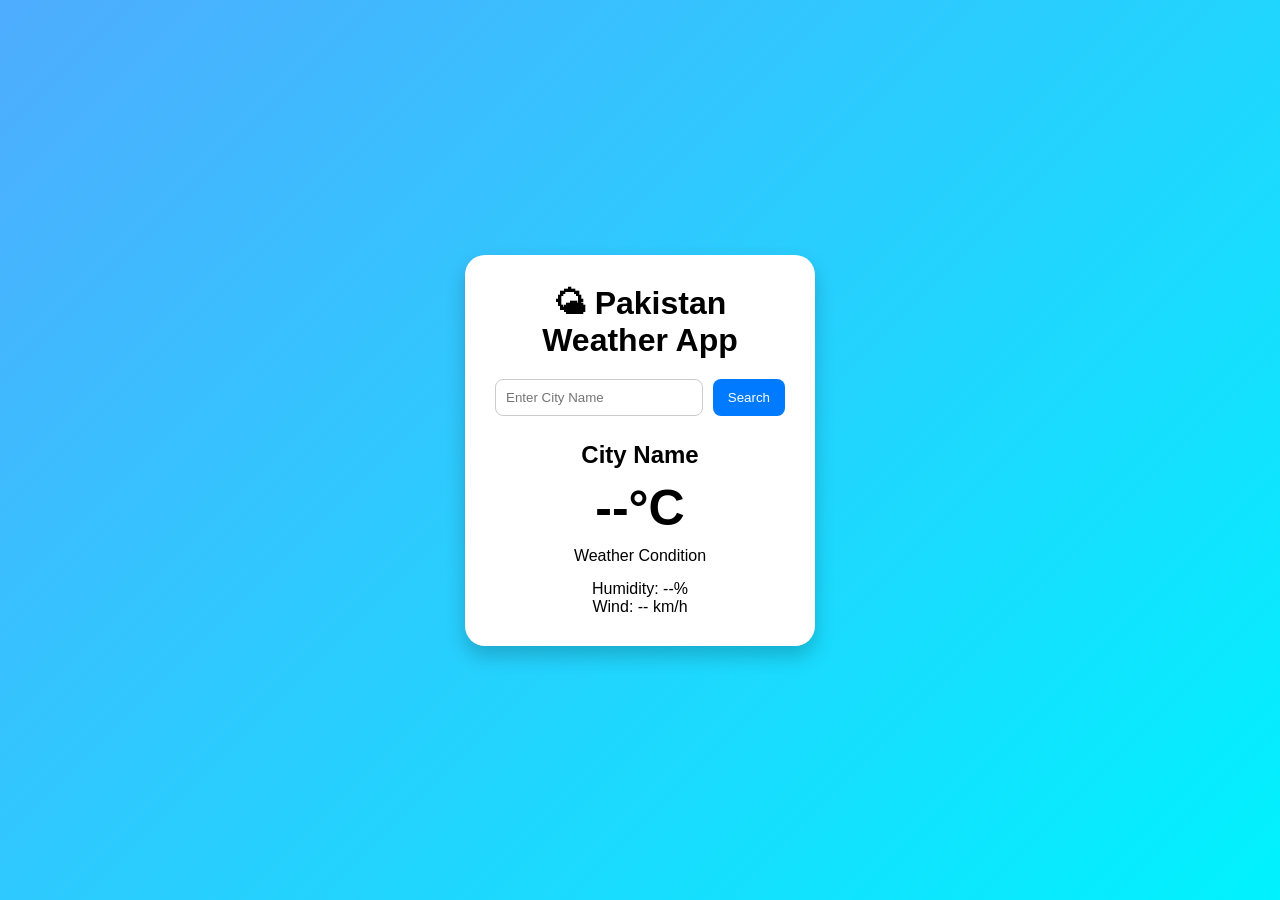
<file: index.html>
<!DOCTYPE html>
<html lang="en">
<head>
    <meta charset="UTF-8">
    <meta name="viewport" content="width=device-width, initial-scale=1.0">
    <title>Pakistan Weather App</title>
    
</head>
<style>
*{
    margin:0;
    padding:0;
    box-sizing:border-box;
    font-family:Arial;
}

body{
    background:linear-gradient(135deg,#4facfe,#00f2fe);
    display:flex;
    justify-content:center;
    align-items:center;
    min-height:100vh;
}

.container{
    background:white;
    width:350px;
    padding:30px;
    border-radius:20px;
    text-align:center;
    box-shadow:0 10px 20px rgba(0,0,0,0.2);
}

h1{
    margin-bottom:20px;
}

.search-box{
    display:flex;
    gap:10px;
}

input{
    flex:1;
    padding:10px;
    border:1px solid #ccc;
    border-radius:8px;
}

button{
    padding:10px 15px;
    background:#007bff;
    color:white;
    border:none;
    border-radius:8px;
    cursor:pointer;
}

button:hover{
    background:#0056b3;
}

.weather-box{
    margin-top:25px;
}

#temp{
    font-size:50px;
    margin:10px 0;
}

.details{
    margin-top:15px;
}
</style>
<body>

    <div class="container">
        <h1>🌤 Pakistan Weather App</h1>

        <div class="search-box">
            <input type="text" id="cityInput" placeholder="Enter City Name">
            <button id="searchBtn">Search</button>
        </div>

        <div class="weather-box">
            <h2 id="cityName">City Name</h2>
            <h1 id="temp">--°C</h1>
            <p id="condition">Weather Condition</p>

            <div class="details">
                <p>Humidity: <span id="humidity">--</span>%</p>
                <p>Wind: <span id="wind">--</span> km/h</p>
            </div>
        </div>
    </div>

    <script>
        const apiKey = "YOUR_API_KEY";

const cityInput = document.getElementById("cityInput");
const searchBtn = document.getElementById("searchBtn");

searchBtn.addEventListener("click", () => {
    getWeather(cityInput.value);
});

async function getWeather(city) {

    const url =
    `https://api.openweathermap.org/data/2.5/weather?q=${city},PK&units=metric&appid=${apiKey}`;

    try {

        const response = await fetch(url);
        const data = await response.json();

        if(data.cod == "404"){
            alert("City Not Found");
            return;
        }

        document.getElementById("cityName").innerText =
        data.name;

        document.getElementById("temp").innerText =
        Math.round(data.main.temp) + "°C";

        document.getElementById("condition").innerText =
        data.weather[0].description;

        document.getElementById("humidity").innerText =
        data.main.humidity;

        document.getElementById("wind").innerText =
        data.wind.speed;

    } catch(error){
        alert("Error Fetching Weather");
    }
}
    </script>
</body>
</html>
</file>
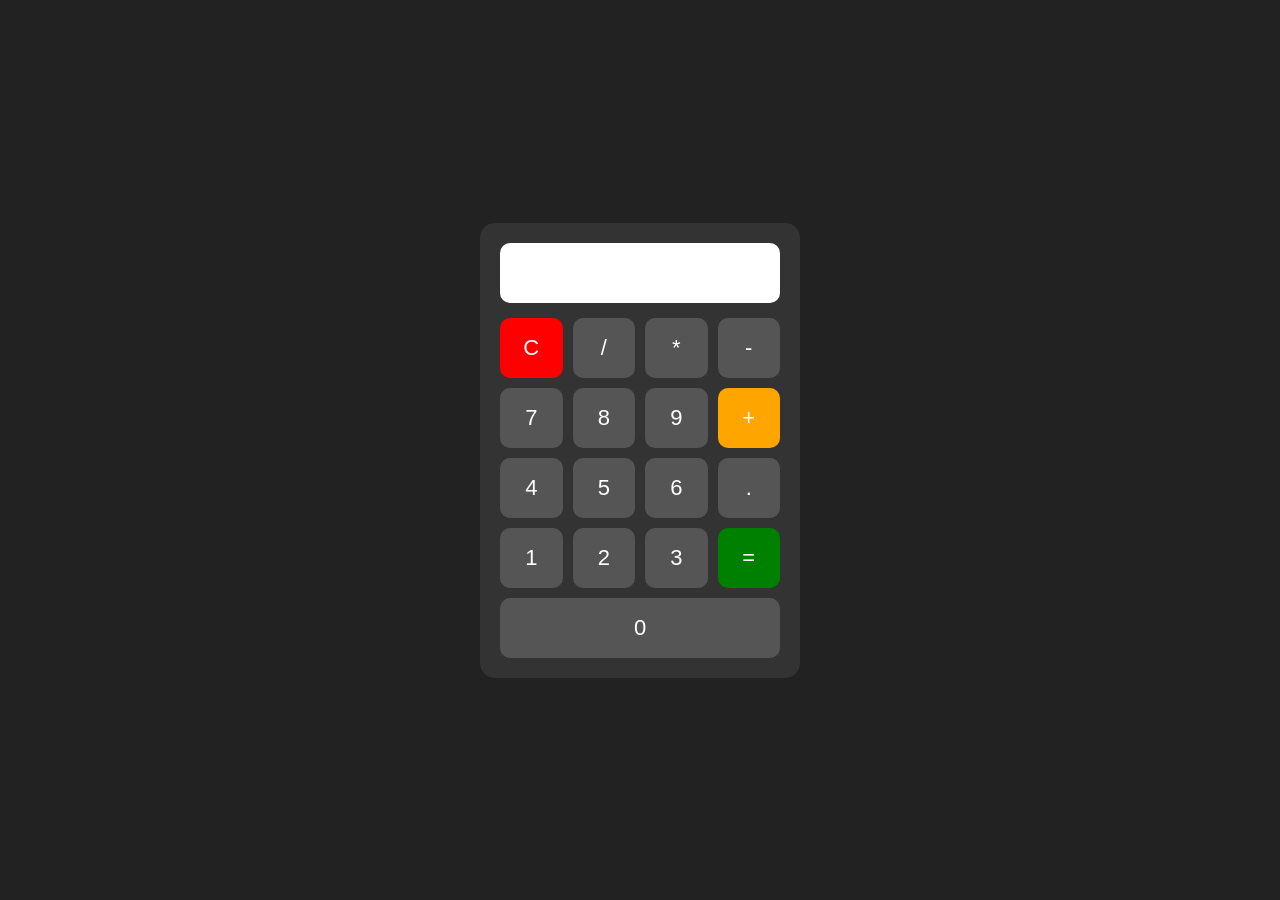
<file: calculator.html>
<!DOCTYPE html>
<html lang="en">
<head>
<meta charset="UTF-8">
<meta name="viewport" content="width=device-width, initial-scale=1.0">
<title>Calculator Project</title>

<style>

*{
margin:0;
padding:0;
box-sizing:border-box;
font-family:Arial;
}

body{
display:flex;
justify-content:center;
align-items:center;
height:100vh;
background:#222;
}

.calculator{
background:#333;
padding:20px;
border-radius:15px;
width:320px;
}

#display{
width:100%;
height:60px;
font-size:25px;
text-align:right;
padding:10px;
margin-bottom:15px;
border:none;
outline:none;
border-radius:10px;
}

.buttons{
display:grid;
grid-template-columns:repeat(4,1fr);
gap:10px;
}

button{
height:60px;
font-size:22px;
border:none;
border-radius:10px;
cursor:pointer;
background:#555;
color:white;
}

button:hover{
background:#777;
}

.operator{
background:orange;
}

.equal{
background:green;
}

.clear{
background:red;
}

</style>
</head>

<body>

<div class="calculator">

<input type="text" id="display" readonly>

<div class="buttons">

<button onclick="clearDisplay()" class="clear">C</button>
<button onclick="appendValue('/')">/</button>
<button onclick="appendValue('*')">*</button>
<button onclick="appendValue('-')">-</button>

<button onclick="appendValue('7')">7</button>
<button onclick="appendValue('8')">8</button>
<button onclick="appendValue('9')">9</button>
<button onclick="appendValue('+')" class="operator">+</button>

<button onclick="appendValue('4')">4</button>
<button onclick="appendValue('5')">5</button>
<button onclick="appendValue('6')">6</button>
<button onclick="appendValue('.')">.</button>

<button onclick="appendValue('1')">1</button>
<button onclick="appendValue('2')">2</button>
<button onclick="appendValue('3')">3</button>
<button onclick="calculate()" class="equal">=</button>

<button onclick="appendValue('0')" style="grid-column:span 4;">0</button>

</div>

</div>

<script>

let display =
document.getElementById("display");

function appendValue(value){

display.value += value;

}

function clearDisplay(){

display.value = "";

}

function calculate(){

try{

display.value =
eval(display.value);

}

catch{

display.value = "Error";

}

}

</script>

</body>
</html>
</file>
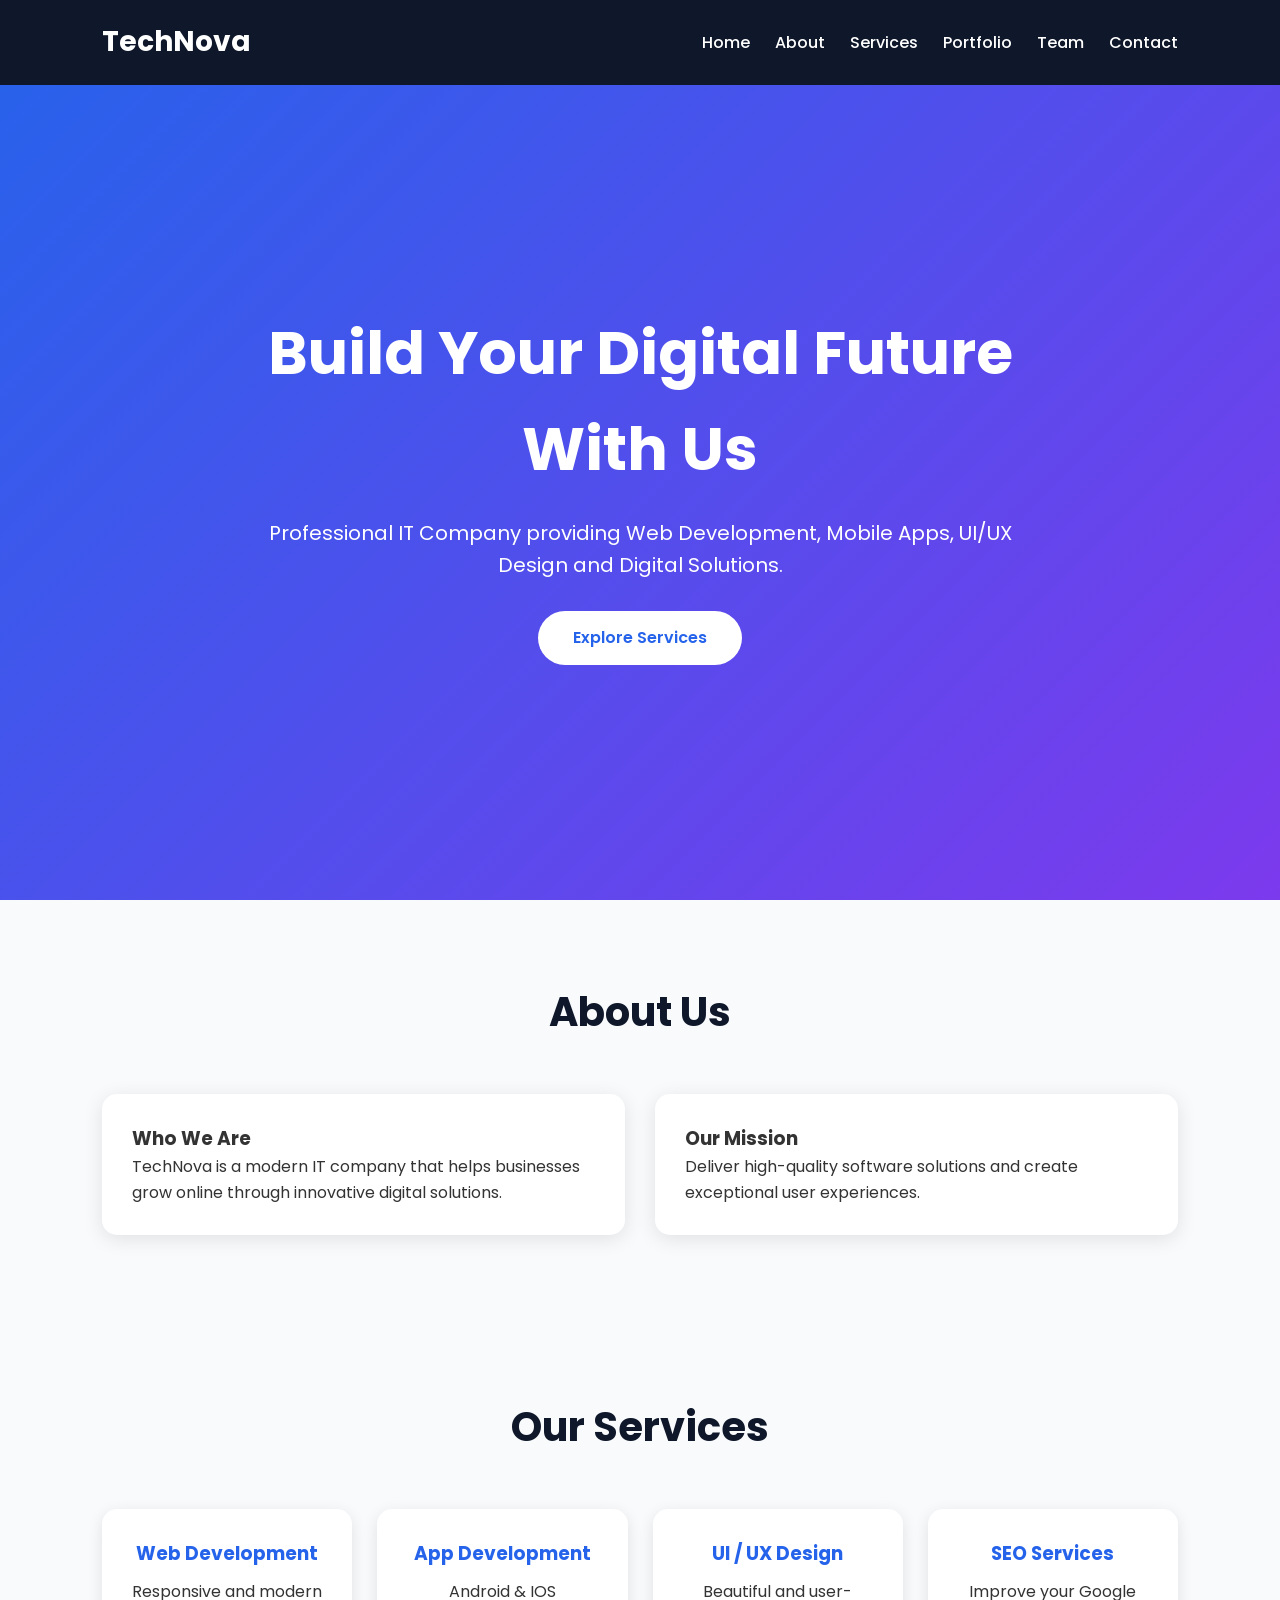
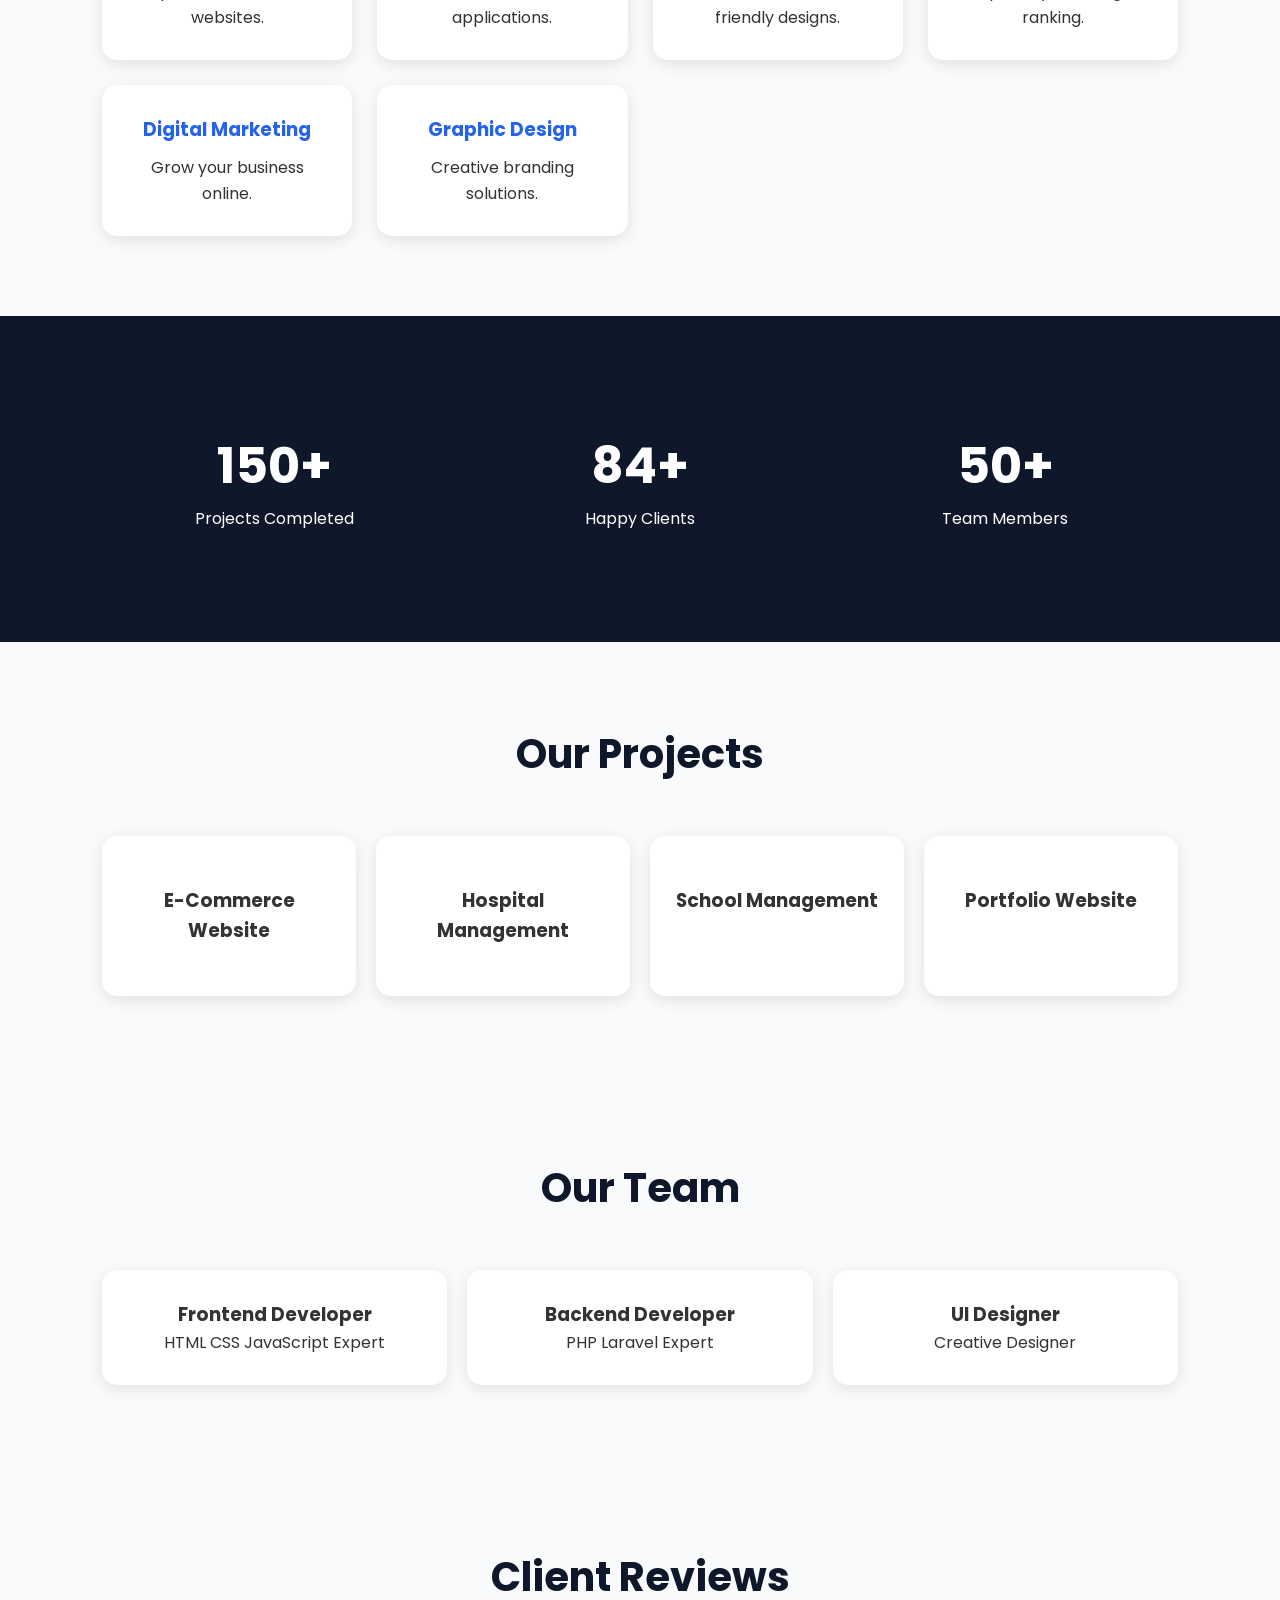
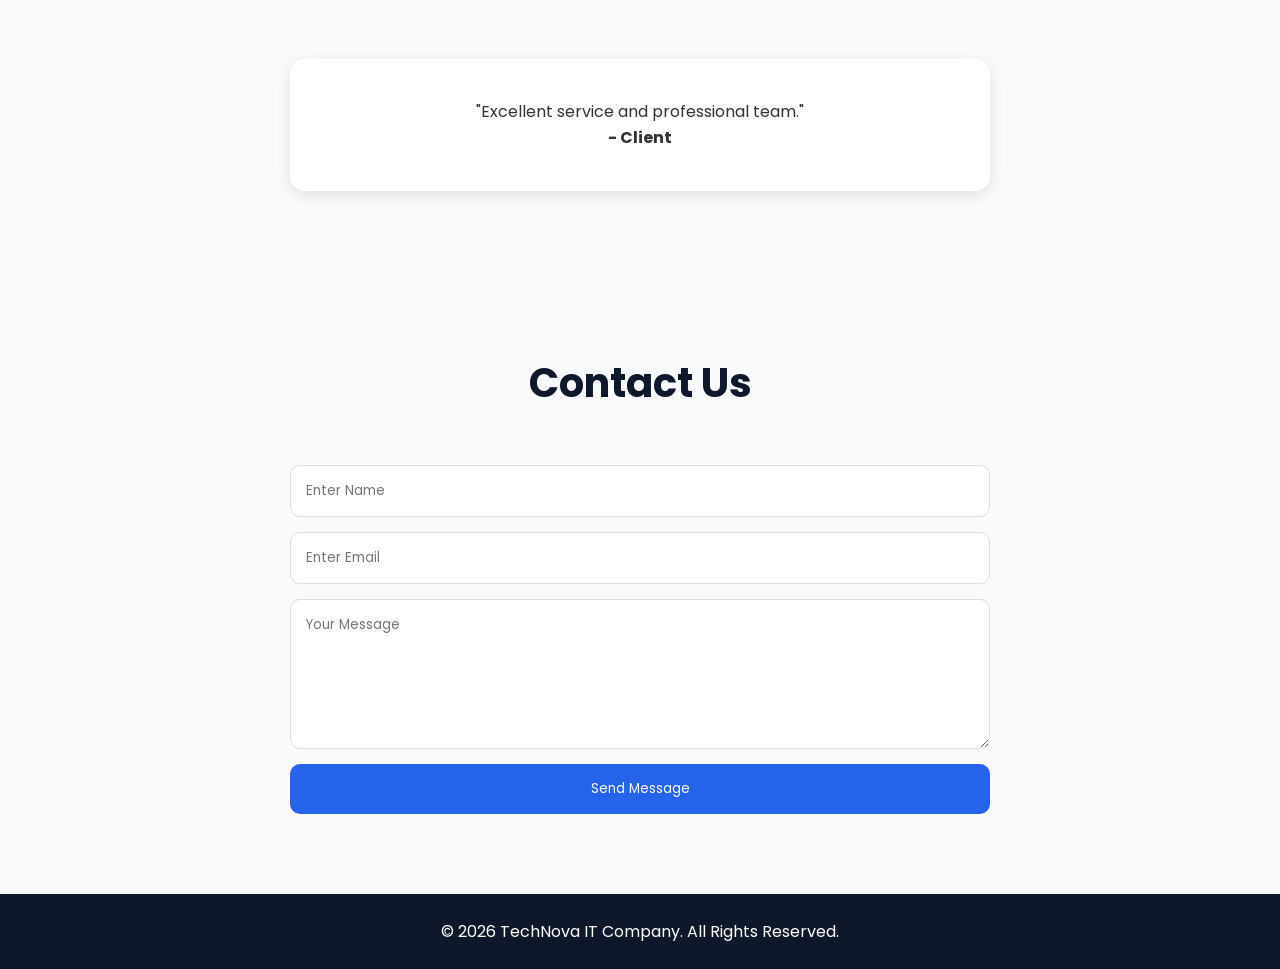
<file: first-program.html>
<!DOCTYPE html>
<html lang="en">
<head>
<meta charset="UTF-8">
<meta name="viewport" content="width=device-width, initial-scale=1.0">
<title>TechNova IT Solutions</title>
<link rel="stylesheet" href="varaible.css">
<link rel="preconnect" href="https://fonts.googleapis.com">
<link href="https://fonts.googleapis.com/css2?family=Poppins:wght@300;400;500;600;700&display=swap" rel="stylesheet">
</head>

<body>

<header>
<nav class="navbar">
<div class="logo">TechNova</div>

<ul class="nav-links" id="navLinks">
<li><a href="#home">Home</a></li>
<li><a href="#about">About</a></li>
<li><a href="#services">Services</a></li>
<li><a href="#portfolio">Portfolio</a></li>
<li><a href="#team">Team</a></li>
<li><a href="#contact">Contact</a></li>
</ul>

<div class="menu-btn" onclick="toggleMenu()">☰</div>
</nav>
</header>

<!-- Hero Section -->

<section class="hero" id="home">
<div class="hero-content">
<h1>Build Your Digital Future With Us</h1>
<p>
Professional IT Company providing Web Development,
Mobile Apps, UI/UX Design and Digital Solutions.
</p>

<a href="#services" class="btn">
Explore Services
</a>
</div>
</section>

<!-- About -->

<section class="about" id="about">

<div class="section-title">
<h2>About Us</h2>
</div>

<div class="about-content">

<div>
<h3>Who We Are</h3>

<p>
TechNova is a modern IT company that helps businesses
grow online through innovative digital solutions.
</p>
</div>

<div>
<h3>Our Mission</h3>

<p>
Deliver high-quality software solutions and create
exceptional user experiences.
</p>
</div>

</div>

</section>

<!-- Services -->

<section class="services" id="services">

<div class="section-title">
<h2>Our Services</h2>
</div>

<div class="service-container">

<div class="card">
<h3>Web Development</h3>
<p>Responsive and modern websites.</p>
</div>

<div class="card">
<h3>App Development</h3>
<p>Android & IOS applications.</p>
</div>

<div class="card">
<h3>UI / UX Design</h3>
<p>Beautiful and user-friendly designs.</p>
</div>

<div class="card">
<h3>SEO Services</h3>
<p>Improve your Google ranking.</p>
</div>

<div class="card">
<h3>Digital Marketing</h3>
<p>Grow your business online.</p>
</div>

<div class="card">
<h3>Graphic Design</h3>
<p>Creative branding solutions.</p>
</div>

</div>

</section>

<!-- Counter -->

<section class="counter-section">

<div class="counter-box">
<h2 id="projectCount">150+</h2>
<p>Projects Completed</p>
</div>

<div class="counter-box">
<h2>100+</h2>
<p>Happy Clients</p>
</div>

<div class="counter-box">
<h2>50+</h2>
<p>Team Members</p>
</div>

</section>

<!-- Portfolio -->

<section class="portfolio" id="portfolio">

<div class="section-title">
<h2>Our Projects</h2>
</div>

<div class="portfolio-grid">

<div class="project-card">
<h3>E-Commerce Website</h3>
</div>

<div class="project-card">
<h3>Hospital Management</h3>
</div>

<div class="project-card">
<h3>School Management</h3>
</div>

<div class="project-card">
<h3>Portfolio Website</h3>
</div>

</div>

</section>

<!-- Team -->

<section class="team" id="team">

<div class="section-title">
<h2>Our Team</h2>
</div>

<div class="team-container">

<div class="team-card">
<h3>Frontend Developer</h3>
<p>HTML CSS JavaScript Expert</p>
</div>

<div class="team-card">
<h3>Backend Developer</h3>
<p>PHP Laravel Expert</p>
</div>

<div class="team-card">
<h3>UI Designer</h3>
<p>Creative Designer</p>
</div>

</div>

</section>

<!-- Testimonials -->

<section class="testimonials">

<div class="section-title">
<h2>Client Reviews</h2>
</div>

<div class="testimonial-card">
<p>
"Excellent service and professional team."
</p>
<h4>- Client</h4>
</div>

</section>

<!-- Contact -->

<section class="contact" id="contact">

<div class="section-title">
<h2>Contact Us</h2>
</div>

<form id="contactForm">

<input
type="text"
id="name"
placeholder="Enter Name">

<input
type="email"
placeholder="Enter Email">

<textarea
placeholder="Your Message">
</textarea>

<button type="submit">
Send Message
</button>

</form>

</section>

<footer>

<p>
© 2026 TechNova IT Company.
All Rights Reserved.
</p>

</footer>

<script src="first-program.js"></script>

</body>
</html>
</file>
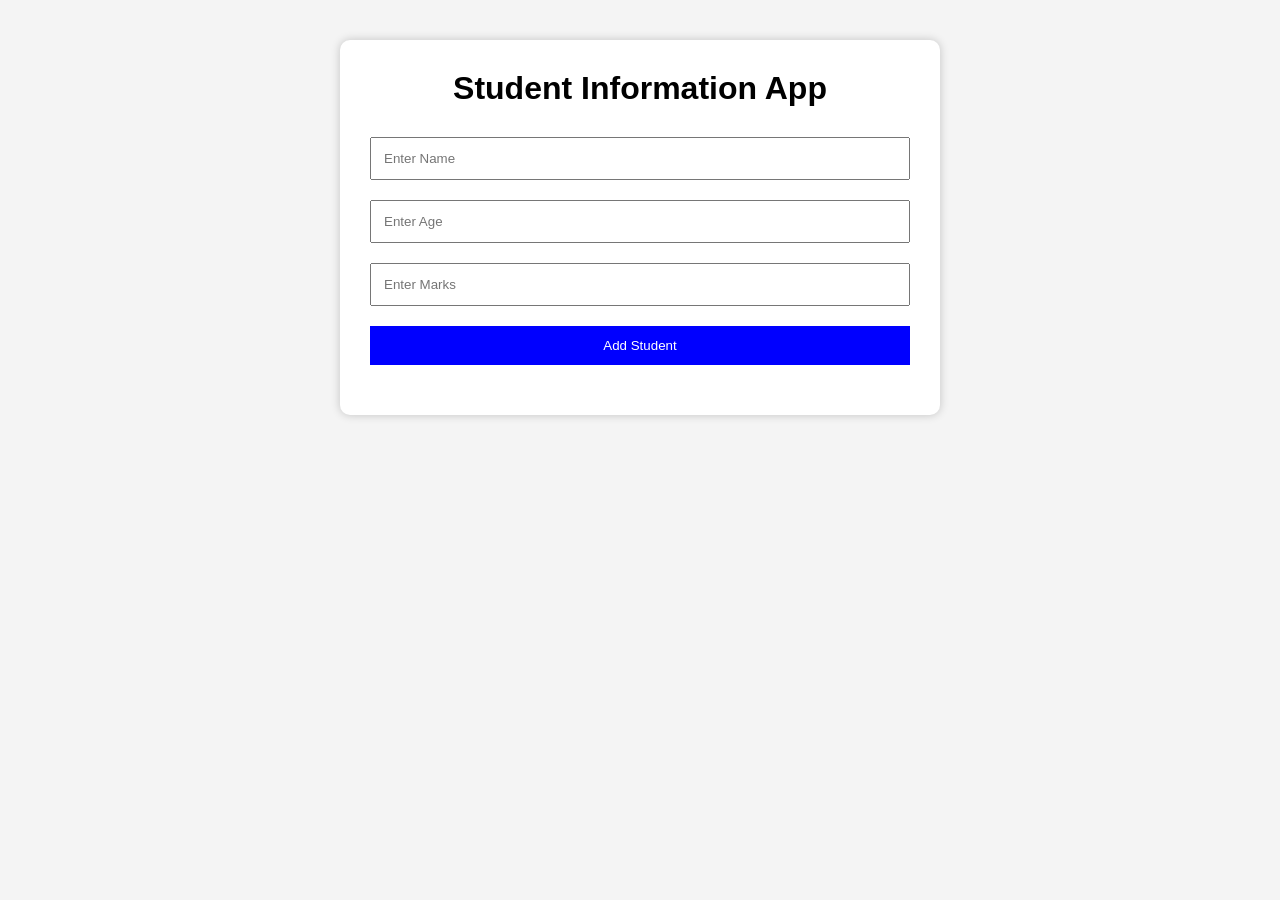
<file: pratice.html>
<!DOCTYPE html>
<html>
<head>
    <title>Student Information App</title>

    <style>

        *{
            margin:0;
            padding:0;
            box-sizing:border-box;
            font-family:Arial;
        }

        body{
            background:#f4f4f4;
            padding:40px;
        }

        .container{
            max-width:600px;
            margin:auto;
            background:white;
            padding:30px;
            border-radius:10px;
            box-shadow:0 0 10px rgba(0,0,0,0.2);
        }

        h1{
            text-align:center;
            margin-bottom:20px;
        }

        input{
            width:100%;
            padding:12px;
            margin:10px 0;
        }

        button{
            width:100%;
            padding:12px;
            background:blue;
            color:white;
            border:none;
            cursor:pointer;
            margin-top:10px;
        }

        button:hover{
            background:darkblue;
        }

        #output{
            margin-top:20px;
        }

        .card{
            background:#eee;
            padding:15px;
            margin-top:10px;
            border-radius:8px;
        }

    </style>
</head>
<body>

<div class="container">

    <h1>Student Information App</h1>

    <input type="text" id="name" placeholder="Enter Name">

    <input type="number" id="age" placeholder="Enter Age">

    <input type="number" id="marks" placeholder="Enter Marks">

    <button id="btn">
        Add Student
    </button>

    <div id="output"></div>

</div>

<script>

    // VARIABLES
    const button = document.getElementById("btn");

    let students = []; // ARRAY

    // EVENT
    button.addEventListener("click", addStudent);


    // FUNCTION
    function addStudent(){

        // DOM
        let name =
        document.getElementById("name").value;

        let age =
        Number(document.getElementById("age").value);

        let marks =
        Number(document.getElementById("marks").value);


        // CONDITION
        if(name === "" || age === 0 || marks === 0){
            alert("Please Fill All Fields");
            return;
        }

        // OBJECT
        let student = {

            name : name,
            age : age,
            marks : marks,

            result : function(){

                if(this.marks >= 50){
                    return "Pass";
                }
                else{
                    return "Fail";
                }

            }

        };


        // ARRAY METHOD
        students.push(student);

        showStudents();

    }



    function showStudents(){

        let output =
        document.getElementById("output");

        output.innerHTML = "";

        // LOOP
        for(let i=0; i<students.length; i++){

            output.innerHTML += `

            <div class="card">

            <h3>Name : ${students[i].name}</h3>

            <p>Age : ${students[i].age}</p>

            <p>Marks : ${students[i].marks}</p>

            <p>Status : ${students[i].result()}</p>

            </div>

            `;

        }

    }

</script>

</body>
</html>
</file>
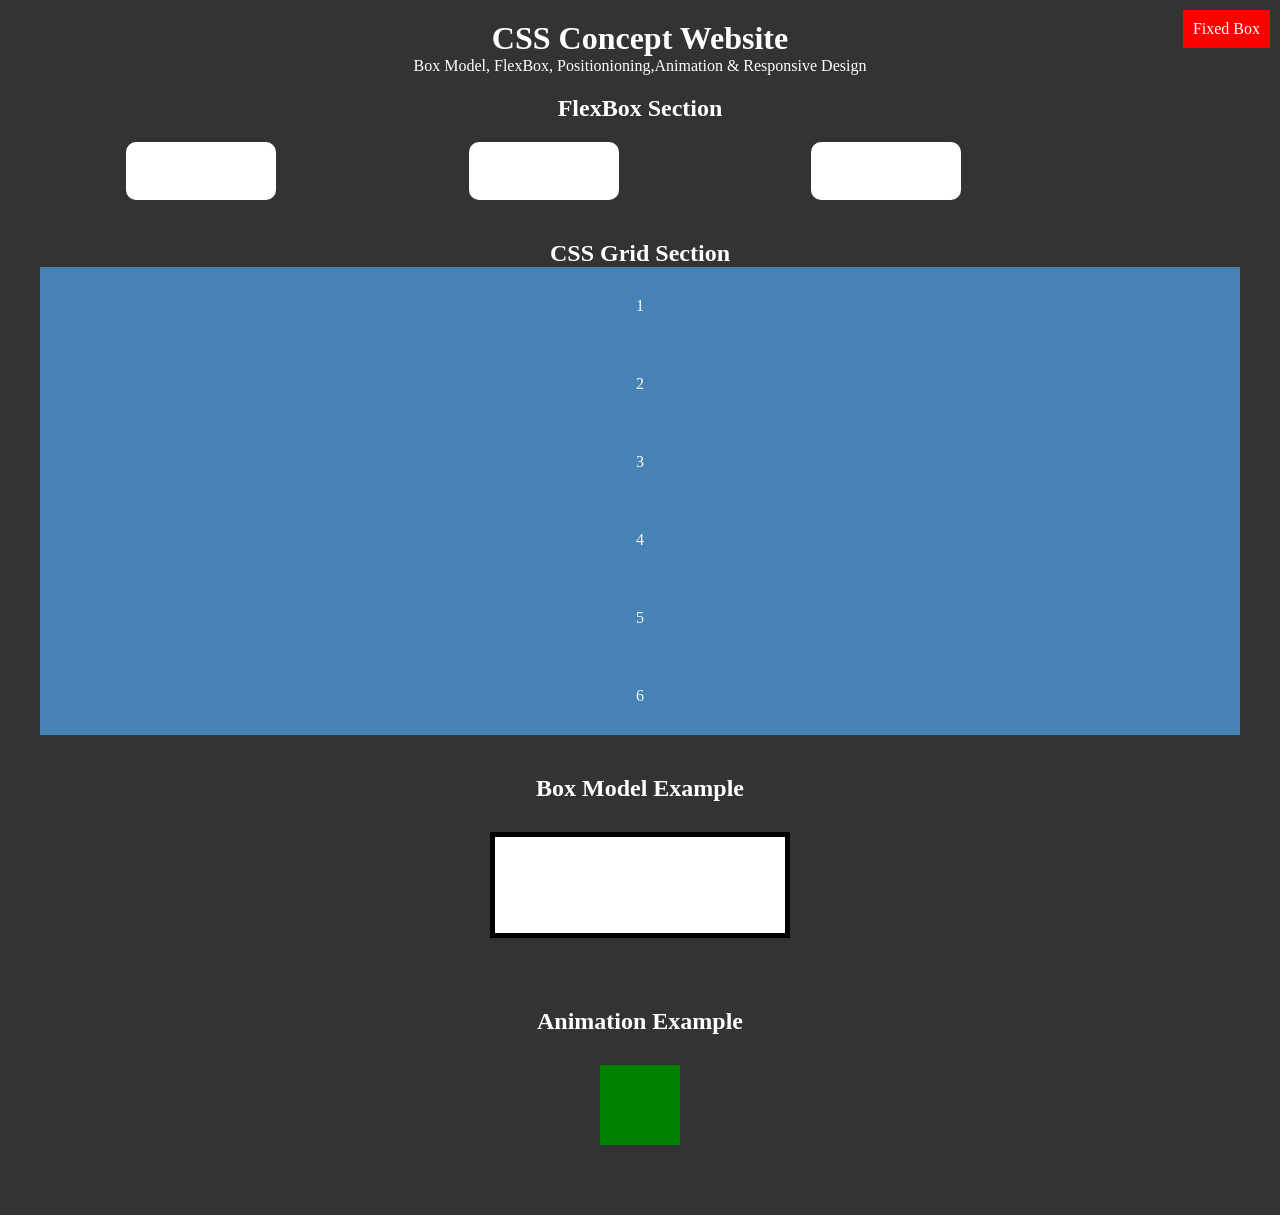
<file: ternary operator.html>
<!DOCTYPE html>
<html lang="en">
<head>
    <meta charset="UTF-8">
    <meta name="viewport" content="width=device-width, initial-scale=1.0">
    <title>Document</title>
       <link rel="stylesheet" href="ternary operator.css">
</head>
<body>
    <div class="fixed-box">Fixed Box</div>
    <header>
        <h1> CSS Concept Website</h1>
        <P> Box Model, FlexBox, Positionioning,Animation & Responsive Design</P>
    </header>
    <section>
        <h2> FlexBox Section</h2>
        <div class="flex-container">
            <div class="card"> HTML</div>
             <div class="card"> CSS</div>
              <div class="card"> JavaScript</div>
            <div>
        </div>
    </section>
    <section>
        <h2> CSS Grid Section</h2>
        <div class="Grid-container">
          <div class="grid-item"> 1</div>
           <div class="grid-item"> 2</div>
            <div class="grid-item"> 3</div>
             <div class="grid-item"> 4</div>
              <div class="grid-item"> 5</div>
               <div class="grid-item"> 6</div>
        </div>
    </section>
    <section>
        <h2> Box Model Example</h2>
        <div class="box-model">
            this box use Margin, Border and Padding
        </div>
    </section>
    <section>
        <h2> Animation Example</h2>
        <div class="animated-box"></div>
    </section>
</body>
</html>
</file>
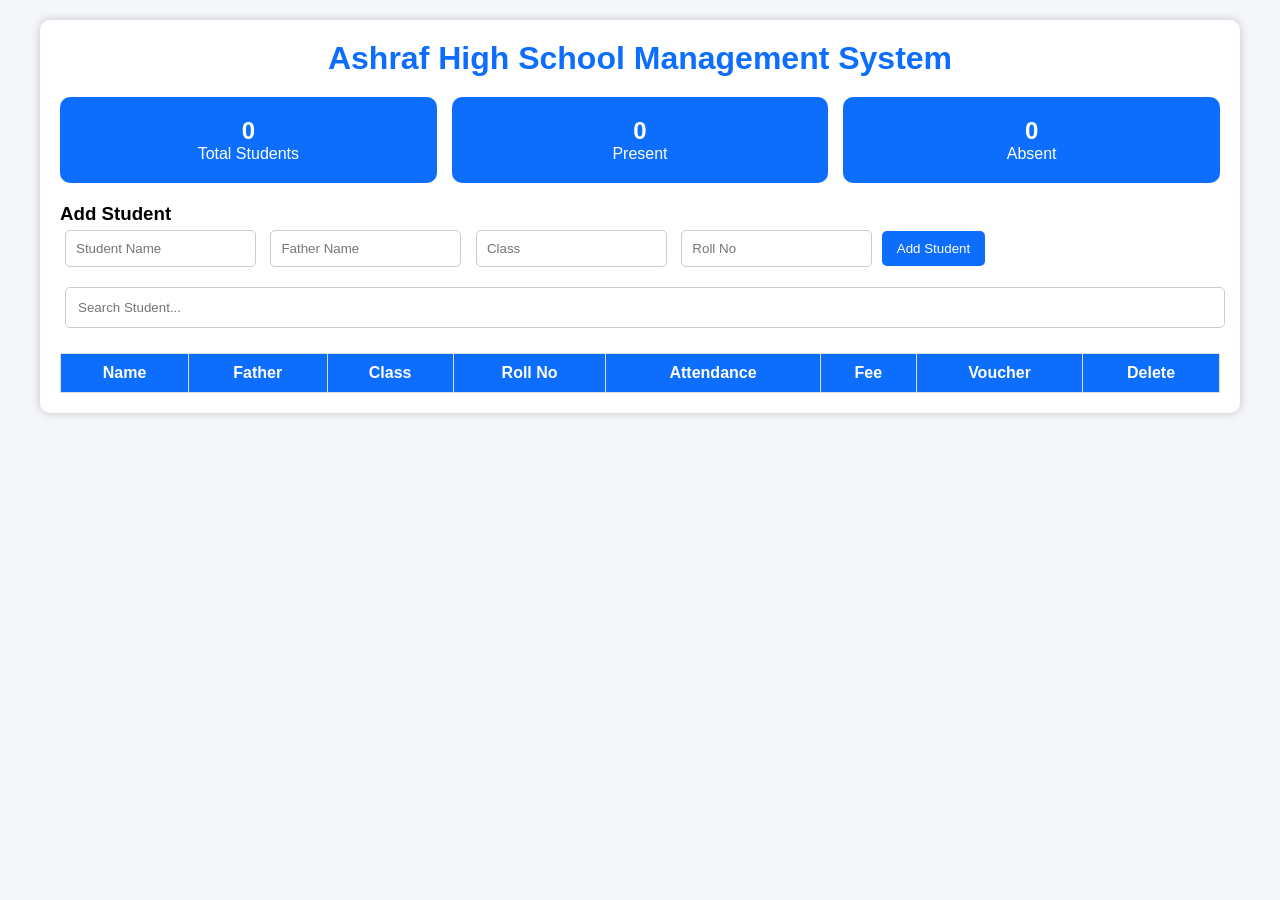
<file: third program .html>
<!DOCTYPE html>
<html lang="en">
<head>
<meta charset="UTF-8">
<meta name="viewport" content="width=device-width, initial-scale=1.0">
<title>Ashraf High School Management System</title>

<style>
*{
margin:0;
padding:0;
box-sizing:border-box;
font-family:Arial,sans-serif;
}

body{
background:#f4f6f9;
padding:20px;
}

.container{
max-width:1200px;
margin:auto;
background:white;
padding:20px;
border-radius:10px;
box-shadow:0 0 10px rgba(0,0,0,.2);
}

h1{
text-align:center;
color:#0d6efd;
margin-bottom:20px;
}

.stats{
display:grid;
grid-template-columns:repeat(auto-fit,minmax(200px,1fr));
gap:15px;
margin-bottom:20px;
}

.card{
background:#0d6efd;
color:white;
padding:20px;
text-align:center;
border-radius:10px;
}

input,select{
padding:10px;
margin:5px;
border:1px solid #ccc;
border-radius:5px;
}

button{
padding:10px 15px;
border:none;
background:#0d6efd;
color:white;
cursor:pointer;
border-radius:5px;
}

.delete-btn{
background:red;
}

.voucher-btn{
background:green;
}

table{
width:100%;
border-collapse:collapse;
margin-top:20px;
}

table th,table td{
border:1px solid #ddd;
padding:10px;
text-align:center;
}

table th{
background:#0d6efd;
color:white;
}

.search{
width:100%;
padding:12px;
margin-top:15px;
}

#voucher{
display:none;
margin-top:25px;
padding:20px;
border:2px solid #000;
background:#fff;
}

@media(max-width:768px){
table{
font-size:12px;
}
}
</style>
</head>

<body>

<div class="container">

<h1>Ashraf High School Management System</h1>

<div class="stats">
<div class="card">
<h2 id="totalStudents">0</h2>
<p>Total Students</p>
</div>

<div class="card">
<h2 id="presentStudents">0</h2>
<p>Present</p>
</div>

<div class="card">
<h2 id="absentStudents">0</h2>
<p>Absent</p>
</div>
</div>

<h3>Add Student</h3>

<input type="text" id="name" placeholder="Student Name">
<input type="text" id="father" placeholder="Father Name">
<input type="text" id="className" placeholder="Class">
<input type="text" id="roll" placeholder="Roll No">

<button onclick="addStudent()">Add Student</button>

<input
type="text"
id="search"
class="search"
placeholder="Search Student..."
onkeyup="searchStudent()">

<table>

<thead>
<tr>
<th>Name</th>
<th>Father</th>
<th>Class</th>
<th>Roll No</th>
<th>Attendance</th>
<th>Fee</th>
<th>Voucher</th>
<th>Delete</th>
</tr>
</thead>

<tbody id="studentTable"></tbody>

</table>

<div id="voucher">

<h2>Ashraf High School Fee Voucher</h2>

<hr><br>

<p id="vName"></p>
<p id="vFather"></p>
<p id="vClass"></p>
<p id="vRoll"></p>
<p id="vAttendance"></p>
<p id="vFee"></p>

<br>

<button onclick="window.print()">
Print Voucher
</button>

</div>

</div>

<script>

let students =
JSON.parse(localStorage.getItem("students")) || [];

displayStudents();

function saveData(){

localStorage.setItem(
"students",
JSON.stringify(students)
);

}

function addStudent(){

let name =
document.getElementById("name").value;

let father =
document.getElementById("father").value;

let className =
document.getElementById("className").value;

let roll =
document.getElementById("roll").value;

if(
name=="" ||
father=="" ||
className=="" ||
roll==""
){
alert("Fill all fields");
return;
}

students.push({
name,
father,
className,
roll,
attendance:"Present",
fee:0
});

saveData();
displayStudents();

document.getElementById("name").value="";
document.getElementById("father").value="";
document.getElementById("className").value="";
document.getElementById("roll").value="";
}

function displayStudents(){

let table =
document.getElementById("studentTable");

table.innerHTML="";

let present=0;
let absent=0;

students.forEach((s,index)=>{

if(s.attendance=="Present"){
present++;
}else{
absent++;
}

table.innerHTML += `
<tr>

<td>${s.name}</td>
<td>${s.father}</td>
<td>${s.className}</td>
<td>${s.roll}</td>

<td>
<select onchange="updateAttendance(${index},this.value)">
<option ${s.attendance=="Present"?"selected":""}>Present</option>
<option ${s.attendance=="Absent"?"selected":""}>Absent</option>
</select>
</td>

<td>
<input
type="number"
value="${s.fee}"
onchange="updateFee(${index},this.value)">
</td>

<td>
<button
class="voucher-btn"
onclick="generateVoucher(${index})">
Voucher
</button>
</td>

<td>
<button
class="delete-btn"
onclick="deleteStudent(${index})">
Delete
</button>
</td>

</tr>
`;
});

document.getElementById("totalStudents").innerText =
students.length;

document.getElementById("presentStudents").innerText =
present;

document.getElementById("absentStudents").innerText =
absent;
}

function updateAttendance(index,value){

students[index].attendance=value;

saveData();
displayStudents();

}

function updateFee(index,value){

students[index].fee=value;

saveData();

}

function deleteStudent(index){

if(confirm("Delete Student?")){

students.splice(index,1);

saveData();
displayStudents();

}

}

function generateVoucher(index){

let s = students[index];

document.getElementById("voucher").style.display="block";

document.getElementById("vName").innerHTML =
"<b>Name:</b> "+s.name;

document.getElementById("vFather").innerHTML =
"<b>Father Name:</b> "+s.father;

document.getElementById("vClass").innerHTML =
"<b>Class:</b> "+s.className;

document.getElementById("vRoll").innerHTML =
"<b>Roll No:</b> "+s.roll;

document.getElementById("vAttendance").innerHTML =
"<b>Attendance:</b> "+s.attendance;

document.getElementById("vFee").innerHTML =
"<b>Monthly Fee:</b> Rs. "+s.fee;

}

function searchStudent(){

let input =
document.getElementById("search")
.value.toLowerCase();

let rows =
document.querySelectorAll("#studentTable tr");

rows.forEach(row=>{

let text =
row.innerText.toLowerCase();

row.style.display =
text.includes(input) ? "" : "none";

});

}

</script>

</body>
</html>
</file>
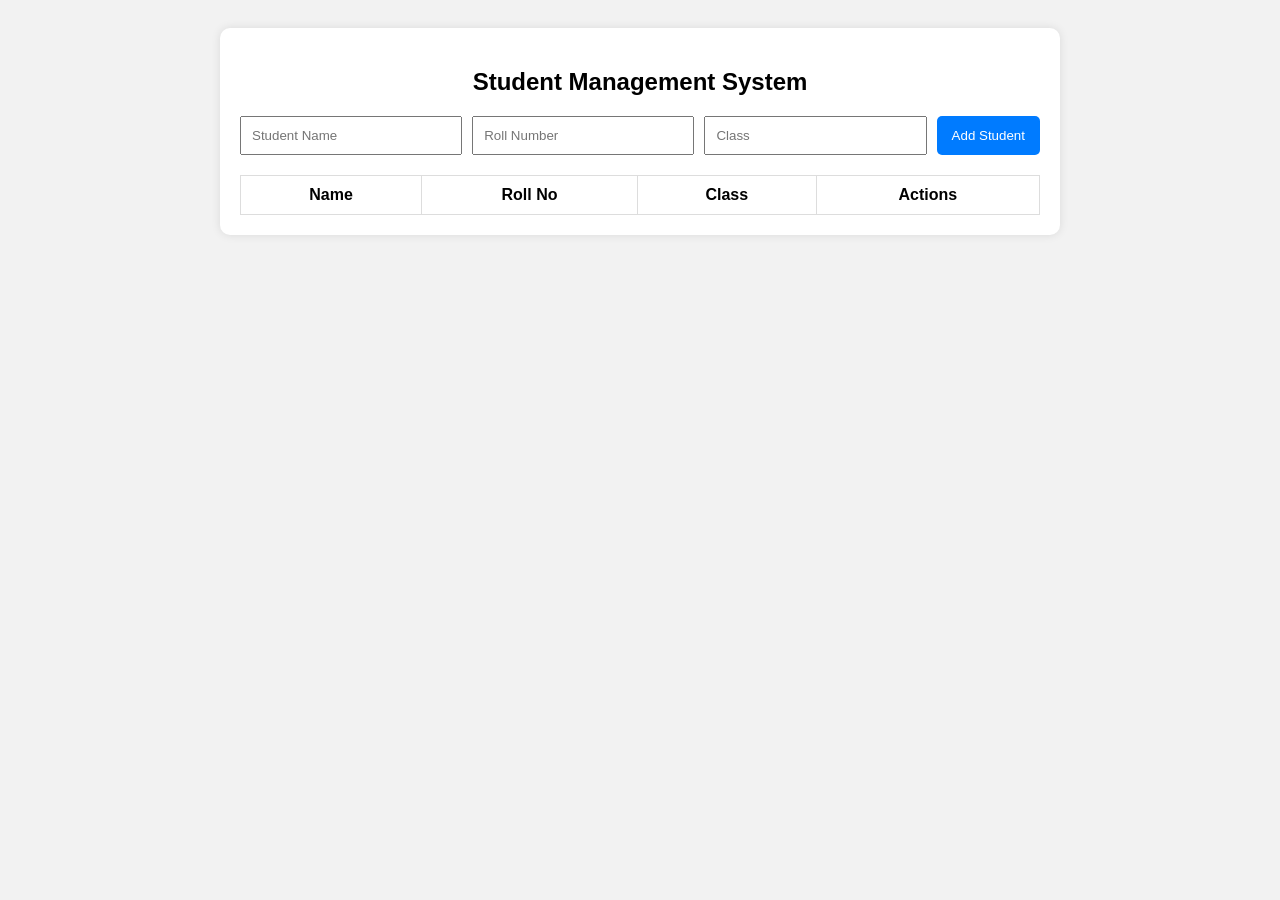
<file: To-Do-App.html>
<!DOCTYPE html>
<html lang="en">
<head>
<meta charset="UTF-8">
<meta name="viewport" content="width=device-width, initial-scale=1.0">
<title>Student Management System</title>

<style>
body{
    font-family: Arial;
    background:#f2f2f2;
    display:flex;
    justify-content:center;
    padding:20px;
}

.container{
    width:800px;
    background:white;
    padding:20px;
    border-radius:10px;
    box-shadow:0 0 10px rgba(0,0,0,0.1);
}

h2{
    text-align:center;
}

.form{
    display:flex;
    gap:10px;
    flex-wrap:wrap;
    margin-bottom:20px;
}

input{
    padding:10px;
    flex:1;
    min-width:150px;
}

button{
    padding:10px 15px;
    cursor:pointer;
    border:none;
    background:#007bff;
    color:white;
    border-radius:5px;
}

button:hover{
    background:#0056b3;
}

table{
    width:100%;
    border-collapse:collapse;
}

th, td{
    padding:10px;
    text-align:center;
    border:1px solid #ddd;
}

.actions button{
    margin:2px;
    background:red;
}

.actions .edit{
    background:green;
}
</style>

</head>

<body>

<div class="container">
    <h2>Student Management System</h2>

    <div class="form">
        <input type="text" id="name" placeholder="Student Name">
        <input type="text" id="roll" placeholder="Roll Number">
        <input type="text" id="className" placeholder="Class">
        <button onclick="addStudent()">Add Student</button>
    </div>

    <table>
        <thead>
            <tr>
                <th>Name</th>
                <th>Roll No</th>
                <th>Class</th>
                <th>Actions</th>
            </tr>
        </thead>
        <tbody id="studentTable"></tbody>
    </table>
</div>

<script>

let students = JSON.parse(localStorage.getItem("students")) || [];

function saveData(){
    localStorage.setItem("students", JSON.stringify(students));
    renderTable();
}

function addStudent(){
    let name = document.getElementById("name").value;
    let roll = document.getElementById("roll").value;
    let className = document.getElementById("className").value;

    if(name === "" || roll === "" || className === ""){
        alert("Please fill all fields");
        return;
    }

    students.push({ name, roll, className });
    
    document.getElementById("name").value = "";
    document.getElementById("roll").value = "";
    document.getElementById("className").value = "";

    saveData();
}

function deleteStudent(index){
    students.splice(index, 1);
    saveData();
}

function editStudent(index){
    let student = students[index];

    let newName = prompt("Edit Name", student.name);
    let newRoll = prompt("Edit Roll No", student.roll);
    let newClass = prompt("Edit Class", student.className);

    if(newName && newRoll && newClass){
        students[index] = {
            name: newName,
            roll: newRoll,
            className: newClass
        };
        saveData();
    }
}

function renderTable(){
    let table = document.getElementById("studentTable");
    table.innerHTML = "";

    students.forEach((student, index) => {
        table.innerHTML += `
            <tr>
                <td>${student.name}</td>
                <td>${student.roll}</td>
                <td>${student.className}</td>
                <td class="actions">
                    <button class="edit" onclick="editStudent(${index})">Edit</button>
                    <button onclick="deleteStudent(${index})">Delete</button>
                </td>
            </tr>
        `;
    });
}

renderTable();

</script>

</body>
</html>
</file>
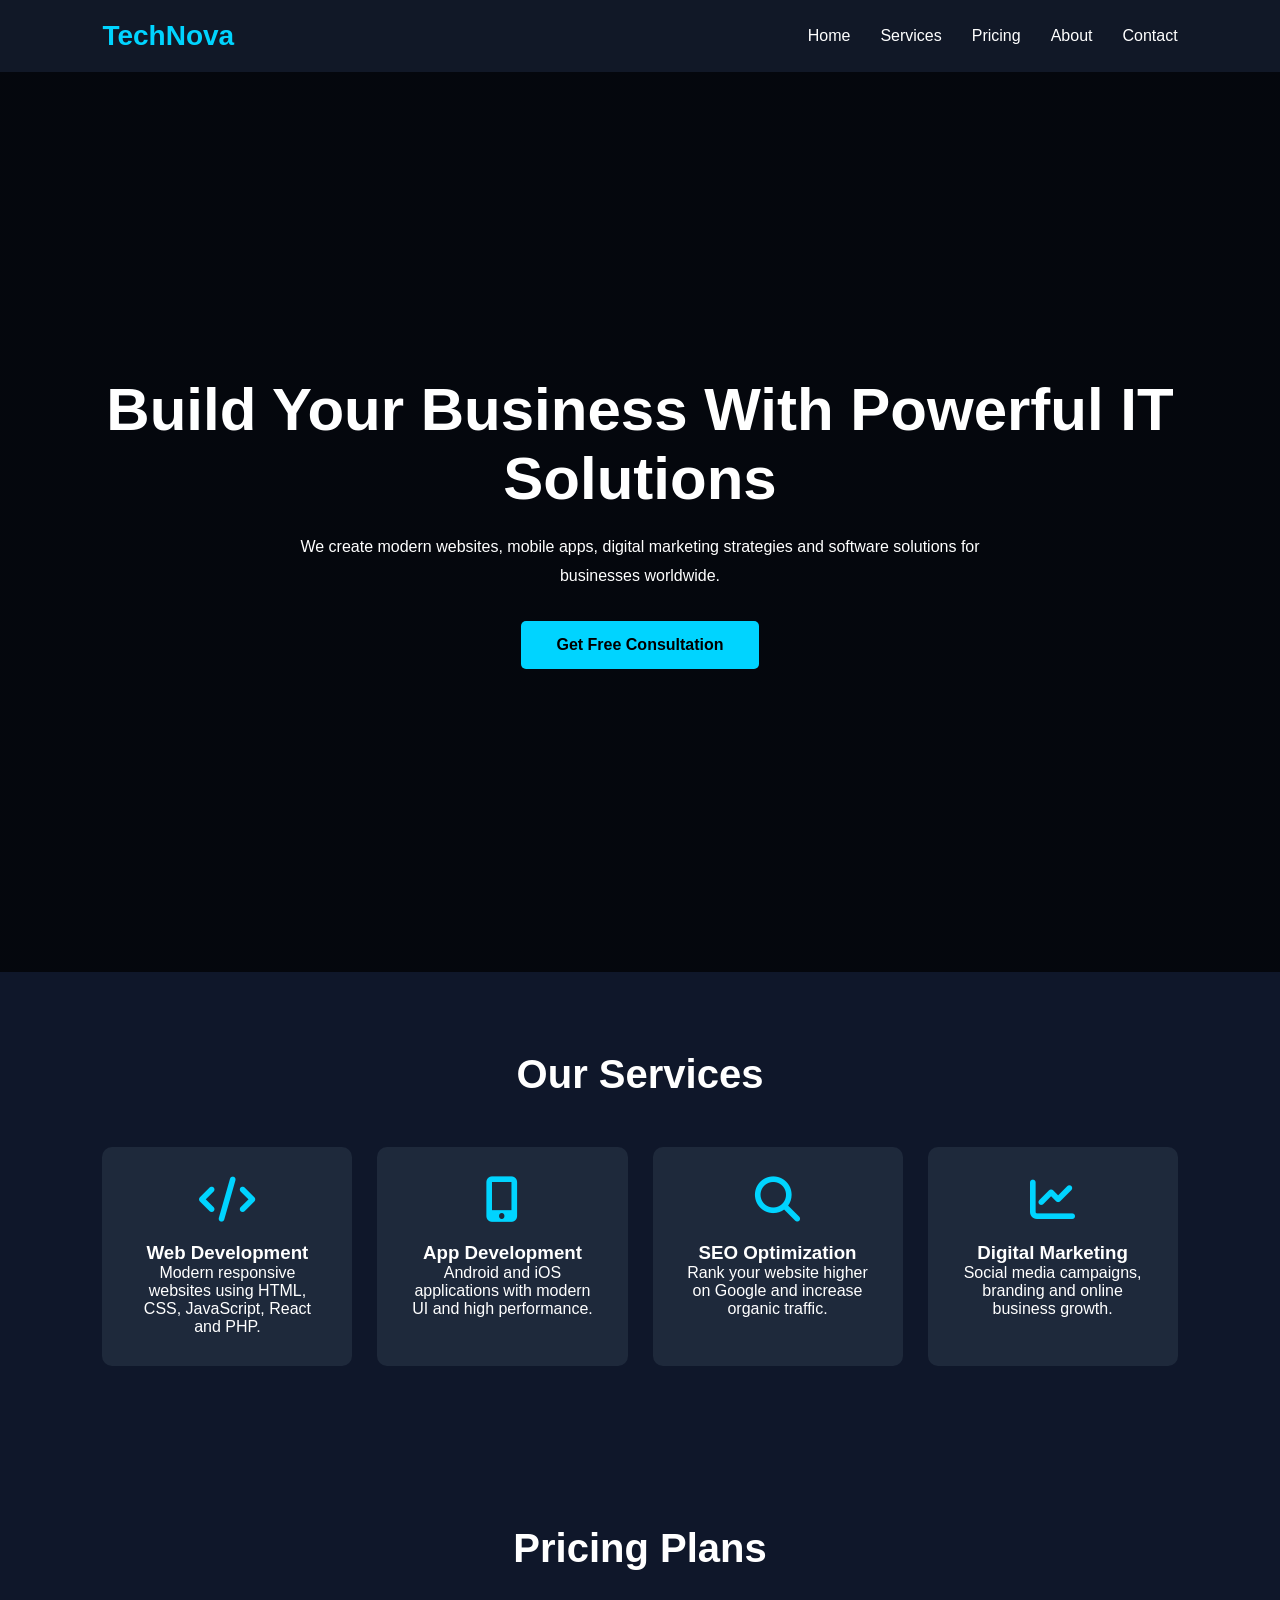
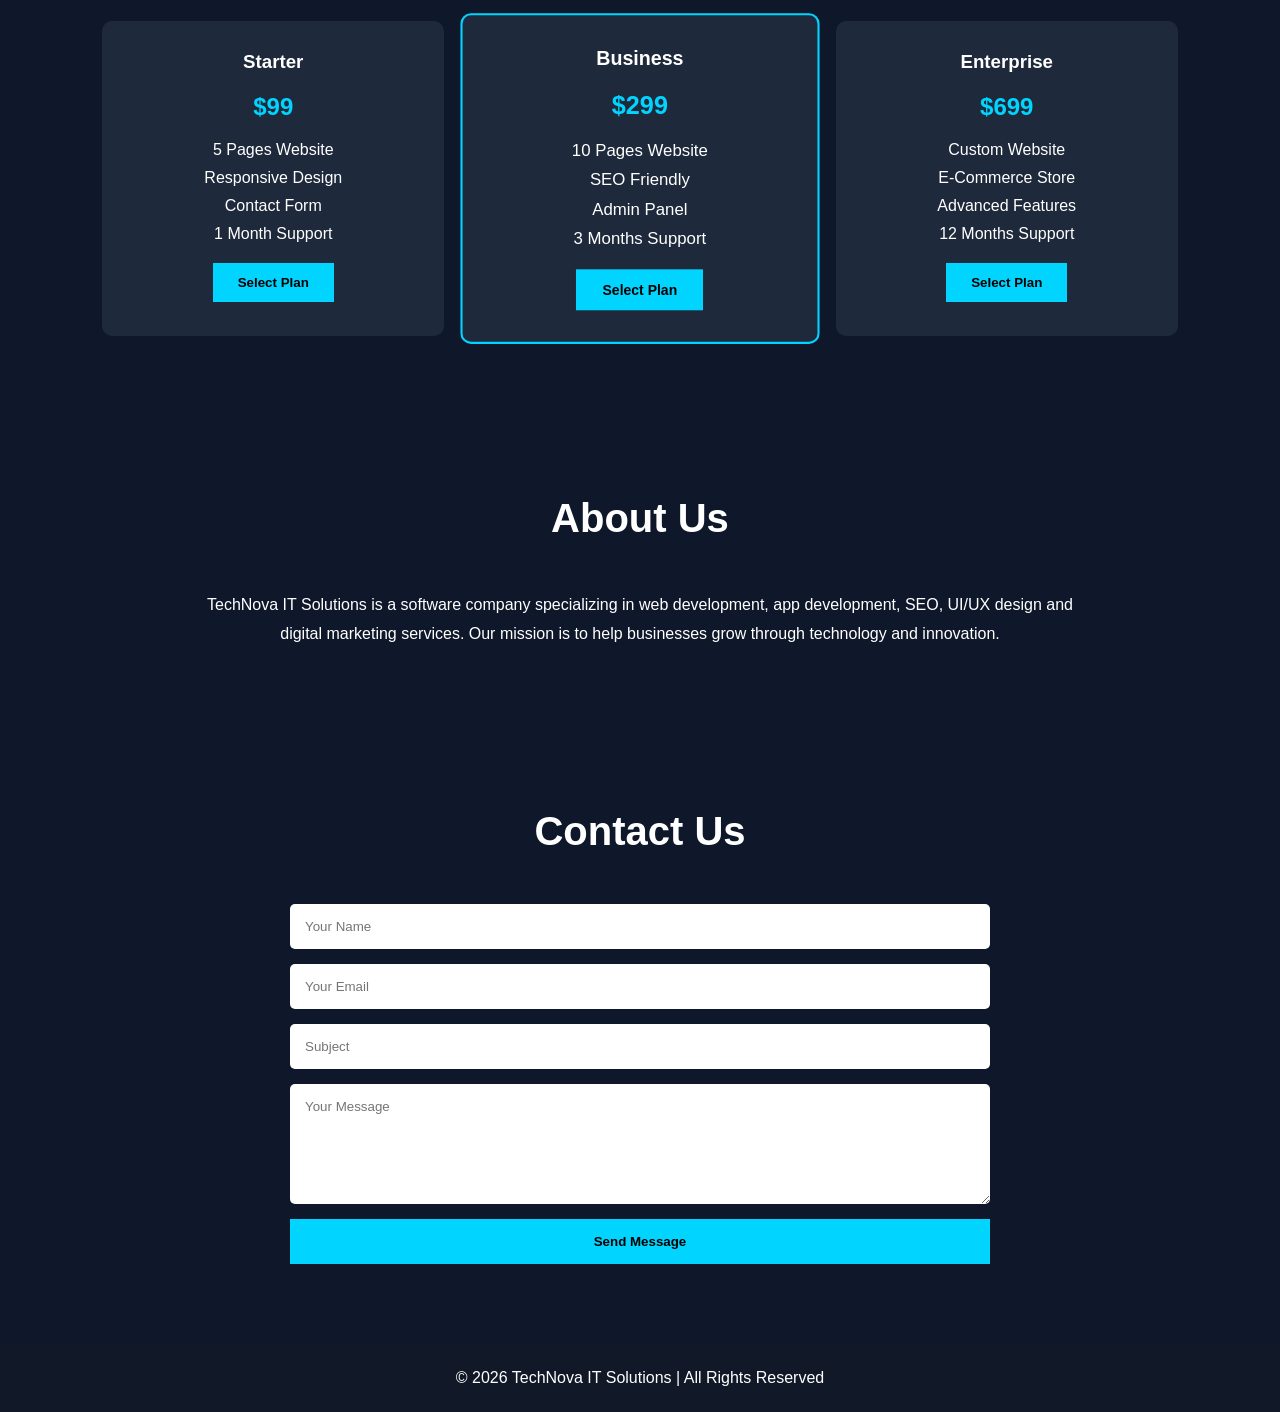
<file: varaible.html>
<!DOCTYPE html>
<html lang="en">
<head>
<meta charset="UTF-8">
<meta name="viewport" content="width=device-width, initial-scale=1.0">
<title>TechNova IT Solutions</title>

<link rel="stylesheet"
href="https://cdnjs.cloudflare.com/ajax/libs/font-awesome/6.5.1/css/all.min.css">
<style>
    *{
margin:0;
padding:0;
box-sizing:border-box;
font-family:Arial,sans-serif;
scroll-behavior:smooth;
}

body{
background:#0f172a;
color:white;
}

header{
display:flex;
justify-content:space-between;
align-items:center;
padding:20px 8%;
background:#111827;
position:sticky;
top:0;
z-index:1000;
}

.logo{
font-size:28px;
font-weight:bold;
color:#00d4ff;
}

nav ul{
display:flex;
list-style:none;
gap:30px;
}

nav ul li a{
text-decoration:none;
color:white;
}

.menu-btn{
display:none;
font-size:25px;
cursor:pointer;
}

.hero{
height:100vh;
display:flex;
align-items:center;
justify-content:center;
text-align:center;
padding:20px;
background:linear-gradient(rgba(0,0,0,.7),
rgba(0,0,0,.7)),
url('https://images.unsplash.com/photo-1516321318423-f06f85e504b3?w=1600');
background-size:cover;
}

.hero h1{
font-size:60px;
margin-bottom:20px;
}

.hero p{
max-width:700px;
margin:auto;
line-height:1.8;
}

.btn{
display:inline-block;
margin-top:30px;
padding:15px 35px;
background:#00d4ff;
color:black;
text-decoration:none;
font-weight:bold;
border-radius:5px;
}

section{
padding:80px 8%;
}

h2{
text-align:center;
margin-bottom:50px;
font-size:40px;
}

.service-container,
.pricing-container{
display:grid;
grid-template-columns:repeat(auto-fit,minmax(250px,1fr));
gap:25px;
}

.service-card,
.price-card{
background:#1e293b;
padding:30px;
border-radius:10px;
text-align:center;
}

.service-card i{
font-size:45px;
margin-bottom:20px;
color:#00d4ff;
}

.price-card h1{
margin:20px 0;
color:#00d4ff;
}

.price-card ul{
list-style:none;
margin:20px 0;
}

.price-card li{
margin:10px 0;
}

.price-card button{
padding:12px 25px;
border:none;
background:#00d4ff;
cursor:pointer;
font-weight:bold;
}

.featured{
transform:scale(1.05);
border:2px solid #00d4ff;
}

.about p{
max-width:900px;
margin:auto;
text-align:center;
line-height:1.8;
}

.contact form{
max-width:700px;
margin:auto;
display:flex;
flex-direction:column;
gap:15px;
}

.contact input,
.contact textarea{
padding:15px;
border:none;
border-radius:5px;
}

.contact button{
padding:15px;
background:#00d4ff;
border:none;
font-weight:bold;
cursor:pointer;
}

footer{
text-align:center;
padding:25px;
background:#111827;
}

@media(max-width:768px){

nav{
display:none;
position:absolute;
top:70px;
right:20px;
background:#111827;
width:220px;
}

nav ul{
flex-direction:column;
padding:20px;
}

nav.active{
display:block;
}

.menu-btn{
display:block;
}

.hero h1{
font-size:38px;
}
}
</style>
</head>
<body>

<header>
    <div class="logo">TechNova</div>

    <nav id="nav">
        <ul>
            <li><a href="#home">Home</a></li>
            <li><a href="#services">Services</a></li>
            <li><a href="#pricing">Pricing</a></li>
            <li><a href="#about">About</a></li>
            <li><a href="#contact">Contact</a></li>
        </ul>
    </nav>

    <div class="menu-btn" onclick="toggleMenu()">
        <i class="fas fa-bars"></i>
    </div>
</header>

<section class="hero" id="home">
    <div class="hero-content">
        <h1>Build Your Business With Powerful IT Solutions</h1>
        <p>
            We create modern websites, mobile apps, digital marketing
            strategies and software solutions for businesses worldwide.
        </p>
        <a href="#contact" class="btn">Get Free Consultation</a>
    </div>
</section>

<section class="services" id="services">

<h2>Our Services</h2>

<div class="service-container">

<div class="service-card">
<i class="fas fa-code"></i>
<h3>Web Development</h3>
<p>Modern responsive websites using HTML, CSS, JavaScript, React and PHP.</p>
</div>

<div class="service-card">
<i class="fas fa-mobile-alt"></i>
<h3>App Development</h3>
<p>Android and iOS applications with modern UI and high performance.</p>
</div>

<div class="service-card">
<i class="fas fa-search"></i>
<h3>SEO Optimization</h3>
<p>Rank your website higher on Google and increase organic traffic.</p>
</div>

<div class="service-card">
<i class="fas fa-chart-line"></i>
<h3>Digital Marketing</h3>
<p>Social media campaigns, branding and online business growth.</p>
</div>

</div>
</section>

<section class="pricing" id="pricing">

<h2>Pricing Plans</h2>

<div class="pricing-container">

<div class="price-card">
<h3>Starter</h3>
<h1>$99</h1>
<ul>
<li>5 Pages Website</li>
<li>Responsive Design</li>
<li>Contact Form</li>
<li>1 Month Support</li>
</ul>
<button>Select Plan</button>
</div>

<div class="price-card featured">
<h3>Business</h3>
<h1>$299</h1>
<ul>
<li>10 Pages Website</li>
<li>SEO Friendly</li>
<li>Admin Panel</li>
<li>3 Months Support</li>
</ul>
<button>Select Plan</button>
</div>

<div class="price-card">
<h3>Enterprise</h3>
<h1>$699</h1>
<ul>
<li>Custom Website</li>
<li>E-Commerce Store</li>
<li>Advanced Features</li>
<li>12 Months Support</li>
</ul>
<button>Select Plan</button>
</div>

</div>
</section>

<section class="about" id="about">
<h2>About Us</h2>

<p>
TechNova IT Solutions is a software company specializing in
web development, app development, SEO, UI/UX design and
digital marketing services. Our mission is to help businesses
grow through technology and innovation.
</p>

</section>

<section class="contact" id="contact">

<h2>Contact Us</h2>

<form>

<input type="text" placeholder="Your Name" required>

<input type="email" placeholder="Your Email" required>

<input type="text" placeholder="Subject">

<textarea rows="6"
placeholder="Your Message"></textarea>

<button type="submit">Send Message</button>

</form>

</section>

<footer>
<p>© 2026 TechNova IT Solutions | All Rights Reserved</p>
</footer>

<script>
    function toggleMenu(){
    document
    .getElementById("nav")
    .classList.toggle("active");
}
</script>
</body>
</html>
</file>
<file: varaible.css>
/* Google Font */
@import url('https://fonts.googleapis.com/css2?family=Poppins:wght@300;400;500;600;700&display=swap');

*{
    margin:0;
    padding:0;
    box-sizing:border-box;
    font-family:'Poppins',sans-serif;
}

html{
    scroll-behavior:smooth;
}

body{
    background:#f8fafc;
    color:#333;
    line-height:1.6;
}

/* Navbar */

.navbar{
    display:flex;
    justify-content:space-between;
    align-items:center;
    padding:20px 8%;
    background:#0f172a;
    position:fixed;
    top:0;
    width:100%;
    z-index:1000;
}

.logo{
    color:white;
    font-size:28px;
    font-weight:700;
}

.nav-links{
    display:flex;
    list-style:none;
    gap:25px;
}

.nav-links a{
    text-decoration:none;
    color:white;
    font-weight:500;
    transition:.3s;
}

.nav-links a:hover{
    color:#38bdf8;
}

.menu-btn{
    display:none;
    color:white;
    font-size:30px;
    cursor:pointer;
}

/* Hero Section */

.hero{
    min-height:100vh;
    display:flex;
    justify-content:center;
    align-items:center;
    text-align:center;
    padding:120px 20px 50px;

    background:linear-gradient(
    135deg,
    #2563eb,
    #7c3aed
    );

    color:white;
}

.hero-content{
    max-width:800px;
}

.hero h1{
    font-size:60px;
    margin-bottom:20px;
}

.hero p{
    font-size:20px;
    margin-bottom:30px;
}

.btn{
    display:inline-block;
    padding:14px 35px;
    background:white;
    color:#2563eb;
    text-decoration:none;
    border-radius:50px;
    font-weight:600;
    transition:.3s;
}

.btn:hover{
    transform:translateY(-5px);
}

/* Common */

section{
    padding:80px 8%;
}

.section-title{
    text-align:center;
    margin-bottom:50px;
}

.section-title h2{
    font-size:40px;
    color:#0f172a;
}

/* About */

.about-content{
    display:grid;
    grid-template-columns:1fr 1fr;
    gap:30px;
}

.about-content div{
    background:white;
    padding:30px;
    border-radius:15px;
    box-shadow:0 4px 20px rgba(0,0,0,.1);
}

/* Services */

.service-container{
    display:grid;
    grid-template-columns:
    repeat(auto-fit,minmax(250px,1fr));

    gap:25px;
}

.card{
    background:white;
    padding:30px;
    border-radius:15px;
    text-align:center;
    box-shadow:0 4px 15px rgba(0,0,0,.1);
    transition:.3s;
}

.card:hover{
    transform:translateY(-10px);
}

.card h3{
    margin-bottom:10px;
    color:#2563eb;
}

/* Counter */

.counter-section{
    display:grid;
    grid-template-columns:
    repeat(auto-fit,minmax(250px,1fr));

    gap:20px;

    background:#0f172a;
    color:white;
}

.counter-box{
    text-align:center;
    padding:30px;
}

.counter-box h2{
    font-size:50px;
}

/* Portfolio */

.portfolio-grid{
    display:grid;
    grid-template-columns:
    repeat(auto-fit,minmax(250px,1fr));

    gap:20px;
}

.project-card{
    background:white;
    padding:50px 20px;
    text-align:center;
    border-radius:15px;
    box-shadow:0 4px 15px rgba(0,0,0,.1);
    transition:.3s;
}

.project-card:hover{
    transform:scale(1.05);
}

/* Team */

.team-container{
    display:grid;
    grid-template-columns:
    repeat(auto-fit,minmax(250px,1fr));

    gap:20px;
}

.team-card{
    background:white;
    padding:30px;
    text-align:center;
    border-radius:15px;
    box-shadow:0 4px 15px rgba(0,0,0,.1);
}

/* Testimonial */

.testimonial-card{
    max-width:700px;
    margin:auto;
    text-align:center;
    background:white;
    padding:40px;
    border-radius:15px;
    box-shadow:0 4px 15px rgba(0,0,0,.1);
}

/* Contact */

.contact form{
    max-width:700px;
    margin:auto;
    display:flex;
    flex-direction:column;
    gap:15px;
}

input,
textarea{
    padding:15px;
    border:1px solid #ddd;
    border-radius:10px;
    outline:none;
}

textarea{
    height:150px;
}

.contact button{
    padding:15px;
    border:none;
    background:#2563eb;
    color:white;
    border-radius:10px;
    cursor:pointer;
}

/* Footer */

footer{
    background:#0f172a;
    color:white;
    text-align:center;
    padding:25px;
}

/* Tablet */

@media(max-width:992px){

.hero h1{
    font-size:45px;
}

.about-content{
    grid-template-columns:1fr;
}

}

/* Mobile */

@media(max-width:768px){

.menu-btn{
    display:block;
}

.nav-links{
    position:absolute;
    top:80px;
    left:0;
    width:100%;
    background:#0f172a;
    flex-direction:column;
    text-align:center;
    display:none;
    padding:20px 0;
}

.nav-links.show{
    display:flex;
}

.hero h1{
    font-size:35px;
}

.hero p{
    font-size:16px;
}

.section-title h2{
    font-size:30px;
}

}
.card,
.project-card,
.team-card{
    opacity:0;
    transform:translateY(30px);
    transition:.6s;
}

.card.show,
.project-card.show,
.team-card.show{
    opacity:1;
    transform:translateY(0);
}

/* Small Mobile */

@media(max-width:480px){

.hero h1{
    font-size:28px;
}

.hero p{
    font-size:14px;
}

.btn{
    padding:12px 25px;
}

.counter-box h2{
    font-size:35px;
}

}
</file>
<file: ternary operator.css>
*{
    margin: 0;
    padding: 0;
    box-sizing: border-box;
}
body{
    background: #333;
    color: white;
    text-align: center;
    padding: 20px;
}
section{
    padding: 20px;
}
#special{
    color: red;
}
.flex-container{
    display: flex;
    justify-content: space-around;
    gap: 20px;
    margin-top: 20px;
}
.card{
    background: white;
    padding: 20px;
    width: 150px;
    text-align: center;
    border-radius: 10px;
    transition: 0.5s;
}
.card:hover{
    transform: scale(1.1);
}
.grid-container{
    display: grid;
    grid-template-columns: repeat(3, 1fr);
    gap: 15px;
    margin-top: 20px;
}
.grid-item{
    background: steelblue;
    color: white;
    padding: 30px;
    text-align: center;
}
.box-model{
    width: 300px;
    padding: 30px;
    border: 5px solid black;
    margin: 30px auto;
    background: white;
    text-align: center;
}
.fixed-box{
    position: fixed;
    top: 10px;
    right: 10px;
    background: red;
    color: white;
    padding: 10px;;
}
.animated-box{
    width: 80px;
    height: 80px;
    background: green;
    margin: 30px auto;
    animation: moveBox 3s infinite;
}
@keyframes moveBox{
    0%{
        transform: translateX(0);
    }
    50%{
        transform: translate(200px);
    }
    100%{
        transform: translateX(C);
    }
}

@media(max-width:768px){
    body{
        background: red;
    }
.flex-container{
    flex-direction: column;
    align-items: center;
}
.grid-container{
    grid-template-columns: 1fr;
}
.box-model{
    width: 90%;
}
}
</file>
